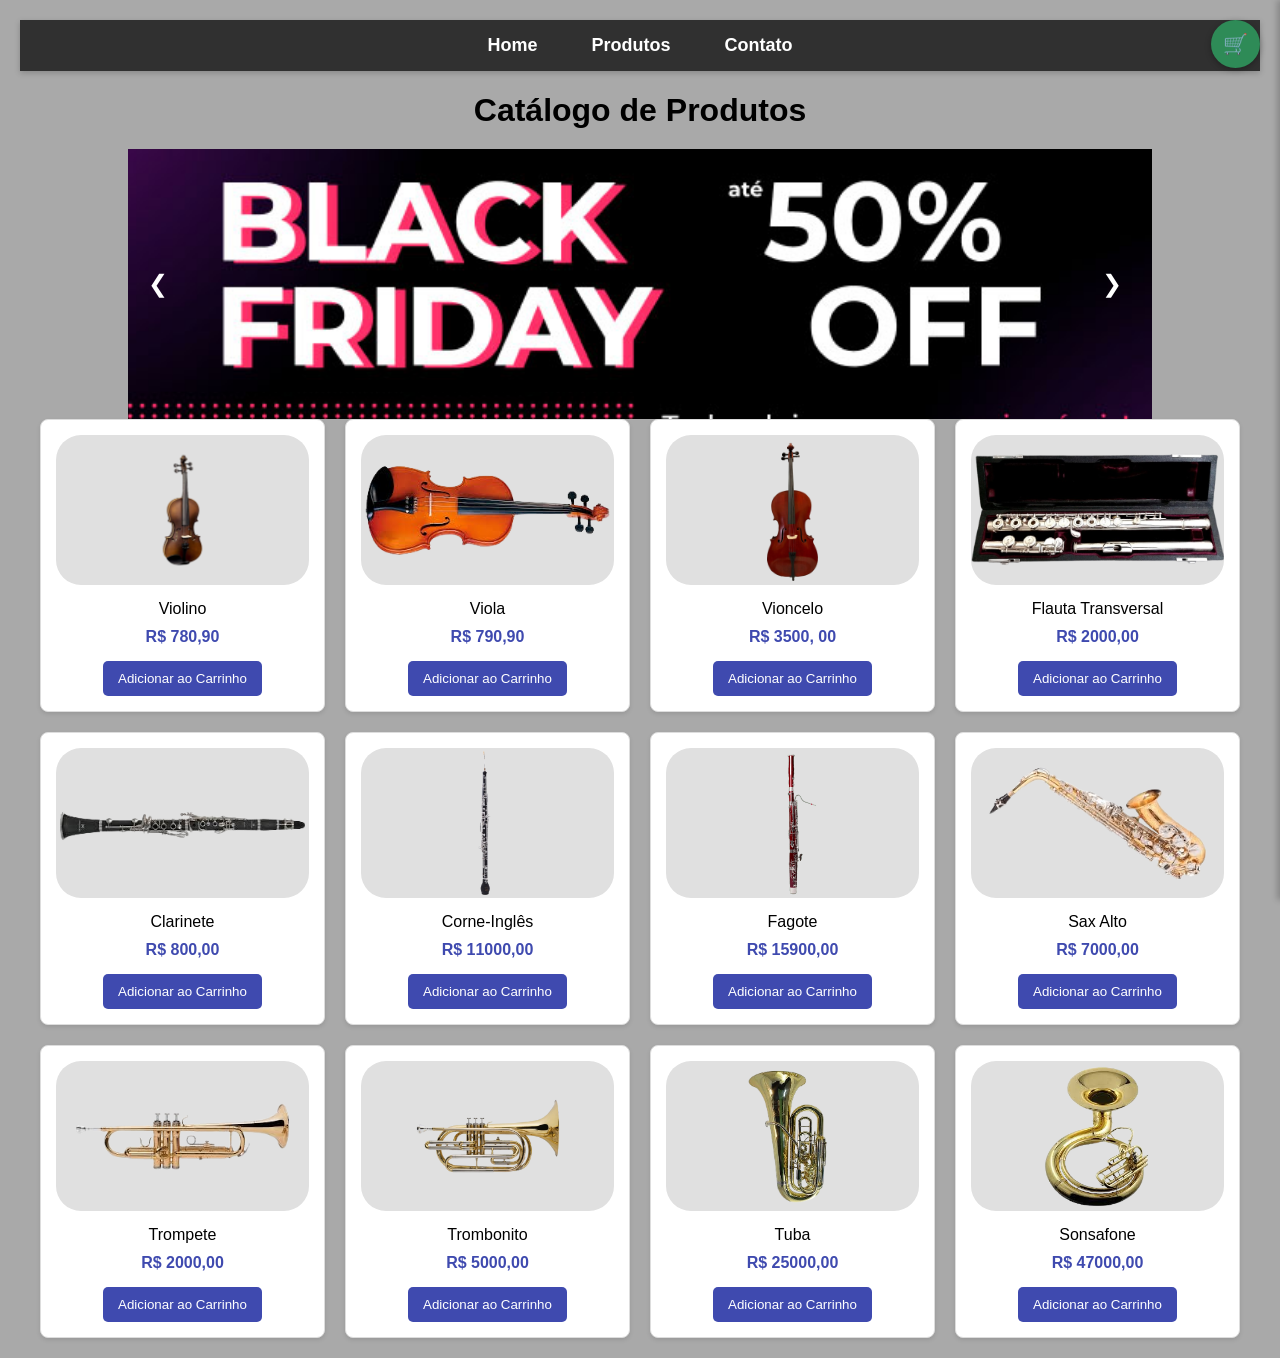
<file: Atividades/Atividades/sistema1/sistema2/index.html>
<!DOCTYPE html>
<html lang="pt-br">
<head>
    <meta charset="UTF-8">
    <meta name="viewport" content="width=device-width, initial-scale=1.0">
    <title>Loja</title>
    <link rel="stylesheet" href="style.css">
    <script src="script.js" defer></script>
</head>
<body>

    <nav class="nav-bar">
        <ul>
            <li><a href="#">Home</a></li>
            <li><a href="#">Produtos</a></li>
            <li class="dropdown"><a href="#">Contato</a>
                <ul class="dropdown-menu">
                    <li><a href="#">FAQ</a></li>
                    <li><a href="#">SAQ</a></li>
                </ul>
            </li>
        </ul>
    </nav>
    
    <h1>Catálogo de Produtos</h1>

    <!-- Aba Lateral -->

    <aside id="carrinho-lateral" aria-label="Carrinho de compras">
        <h2>Seu Carrinho</h2>
        <div id="itens-carrinho"></div>
        <div id="total-carrinho">Total: R$ 0,00</div>
        <button id="btn-finalizar">Finalizar Compra</button>
    </aside>

    <div class="carrossel-container">
        <div class="carrossel">
            <img src="img/banner1.jpg" alt="Banner">
            <img src="img/banner2.jpg" alt="Banner">
            <img src="img/banner3.jpg" alt="Banner">
        </div>
        <button class="seta seta-anterior">&#10094;</button>
        <button class="seta seta-proximo">&#10095;</button>
    </div>

    <div class="produtos-container">

        <div class="produtos">
            <!-- Produto 1 -->
            <div class="imagem-produto"><img src="img/violino.png" alt="Violino"></div>
            <div class="descricao"> Violino</div>
            <div class="preco"> R$ 780,90</div>
            <button class="botao-carrinho">Adicionar ao Carrinho</button>
        </div>
    
        <div class="produtos">
            <!-- Produto 2 -->
            <div class="imagem-produto"><img src="img/viola-arco.png" alt="Viola"></div>
            <div class="descricao">Viola</div>
            <div class="preco">R$ 790,90</div>
            <button class="botao-carrinho">Adicionar ao Carrinho</button>
        </div>
    
        <div class="produtos">
            <!-- Produto 3 -->
            <div class="imagem-produto"><img src="img/cello.png" alt="Violoncelo"></div>
            <div class="descricao"> Vioncelo </div>
            <div class="preco">R$ 3500, 00</div>
            <button class="botao-carrinho">Adicionar ao Carrinho</button>
        </div>
    
        <div class="produtos">
            <!-- Produto 4 -->
            <div class="imagem-produto"><img src="img/flauta-transversal.png" alt="Flauta Transversal"></div>
            <div class="descricao"> Flauta Transversal </div>
            <div class="preco">R$ 2000,00</div>
            <button class="botao-carrinho">Adicionar ao Carrinho</button>
        </div>
    
        <div class="produtos">
            <!-- Produto 5 -->
            <div class="imagem-produto"><img src="img/clarinete.png" alt="Clarinete"></div>
            <div class="descricao"> Clarinete </div>
            <div class="preco">R$ 800,00</div>
            <button class="botao-carrinho">Adicionar ao Carrinho</button>
        </div>
    
        <div class="produtos">
            <!-- Produto 6 -->
            <div class="imagem-produto"><img src="img/corne-ingles.png" alt="Corne-Inglês"></div>
            <div class="descricao"> Corne-Inglês </div>
            <div class="preco">R$ 11000,00</div>
            <button class="botao-carrinho">Adicionar ao Carrinho</button>
        </div>
    
        <div class="produtos">
            <!-- Produto 7 -->
            <div class="imagem-produto"><img src="img/fagote.png" alt="Fagote"></div>
            <div class="descricao"> Fagote </div>
            <div class="preco">R$ 15900,00</div>
            <button class="botao-carrinho">Adicionar ao Carrinho</button>
        </div>
    
        <div class="produtos">
            <!-- Produto 8 -->
            <div class="imagem-produto"><img src="img/sax-alto.png" alt="Sax"></div>
            <div class="descricao"> Sax Alto</div>
            <div class="preco">R$ 7000,00</div>
            <button class="botao-carrinho">Adicionar ao Carrinho</button>
        </div>
    
        <div class="produtos">
            <!-- Produto 9 -->
            <div class="imagem-produto"><img src="img/trompete.png" alt="Trompete"></div>
            <div class="descricao"> Trompete </div>
            <div class="preco">R$ 2000,00</div>
            <button class="botao-carrinho">Adicionar ao Carrinho</button>
        </div>
    
        <div class="produtos">
            <!-- Produto 10 -->
            <div class="imagem-produto"><img src="img/trombonito.png" alt="Trombonito"></div>
            <div class="descricao"> Trombonito</div>
            <div class="preco">R$ 5000,00</div>
            <button class="botao-carrinho">Adicionar ao Carrinho</button>
        </div>
    
        <div class="produtos">
            <!-- Produto 11 -->
            <div class="imagem-produto"><img src="img/tuba.png" alt="Tuba"></div>
            <div class="descricao"> Tuba</div>
            <div class="preco">R$ 25000,00</div>
            <button class="botao-carrinho">Adicionar ao Carrinho</button>
        </div>
    
        <div class="produtos">
            <!-- Produto 12 -->
            <div class="imagem-produto"><img src="img/sonsafone.png" alt="Sansafone"></div>
            <div class="descricao"> Sonsafone</div>
            <div class="preco">R$ 47000,00</div>
            <button class="botao-carrinho">Adicionar ao Carrinho</button>
        </div>
    </div>

    <button id="btn-carrinho" aria-label="Abrir Carrinho">
        🛒
        <span id="contador-quantidade">0</span>
    </button>
    
</body>
</html>
</file>
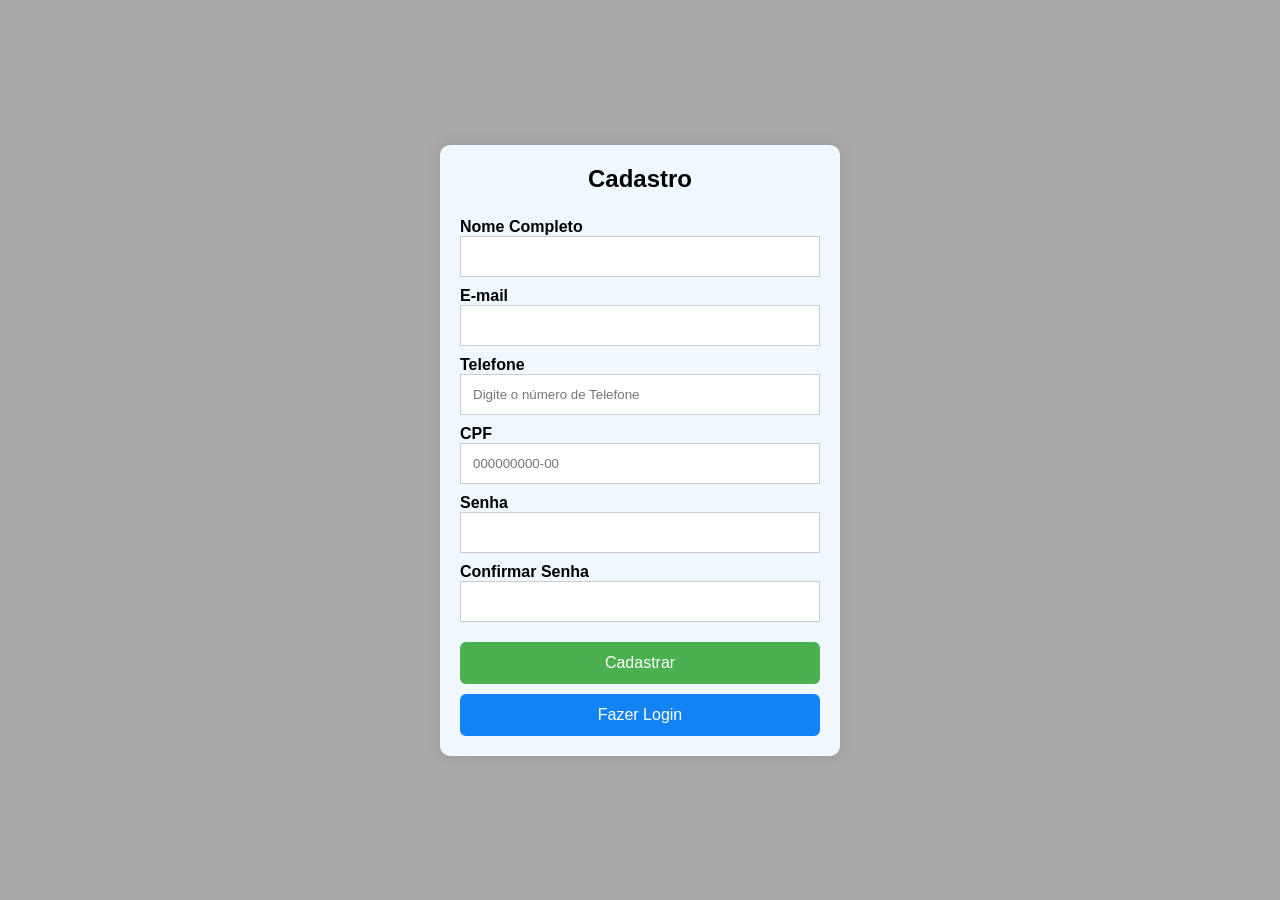
<file: Atividades/EX06 - Sistemas/EX01 - Login e Cadastro/cadastro.html>
<!DOCTYPE html>
<html lang="en">
<head>
    <meta charset="UTF-8">
    <meta name="viewport" content="width=device-width, initial-scale=1.0">
    <title>Cadastro</title>
    <link rel="stylesheet" href="style.css">
</head>
<body>
    <div class="form-fundo">
        <div class="form-cadastro">
            <h2>Cadastro</h2>
            <form id="cadastroForm">
                <label for="nome">Nome Completo</label>
                <input type="text" id="nome" name="nome" required>

                <label for="email">E-mail</label>
                <input type="email" id="email" name="email" required>

                <label for="telefone">Telefone</label>
                <input type="tel" id="telefone" name="telefone" placeholder="Digite o número de Telefone" required>

                <label for="cpf">CPF</label>
                <input type="cpf" id="cpf" name="cpf" placeholder="000000000-00" required>

                <label for="senha">Senha</label>
                <input type="password" id="senha" name="senha" required>

                <label for="confirmarsenha">Confirmar Senha</label>
                <input type="password" id="confirmarsenha" name="confirmarsenha" required>

                <button class="btn-1" type="submit">Cadastrar</button>

                <button class="btn-2" type="button" onclick="window.location.href='login.html'">Fazer Login</button>
            </form>
        </div>
    </div>

    <script>
        document.getElementById("cadastroForm").addEventListener("submit", function(event){
            
            const email = document.getElementById("email").value.trim();
            const telefone = document.getElementById("telefone").value.trim();
            const cpf = document.getElementById("cpf").value.trim();
            const senha = document.getElementById("senha").value.trim();
            const confirmarsenha = document.getElementById("confirmarsenha").value.trim();

            const emailRegex = /^[^\s@]+@[^\s@]+\.[^\s@]+$/;

            const telefoneRegex = /^\(?\d{2}\)?\s?\d{4,5}-?\d{4}$/;

            const cpfRegex = /^\d{11}$/;

            if (!emailRegex.test(email)){
                alert("Por favor, insira um e-mail válido.")
                event.preventDefault();
                
                return 0;
            }

            if (!telefoneRegex.test(telefone)){
                alert("Por favor, insira o númereo de telefone.")
                event.preventDefault();

                return 0;
            }

            if (!cpfRegex.test(cpf)){
                alert("Por favor, insira o cpf.")
                event.preventDefault();

                return 0;
            }

            if (!senha !== confirmarsenha){
                alert("As senhas não coincidem. Por favor verifique novamente.")
                event.preventDefault();

                return 0;
            }

        });
    </script>
</body>
</html>
</file>
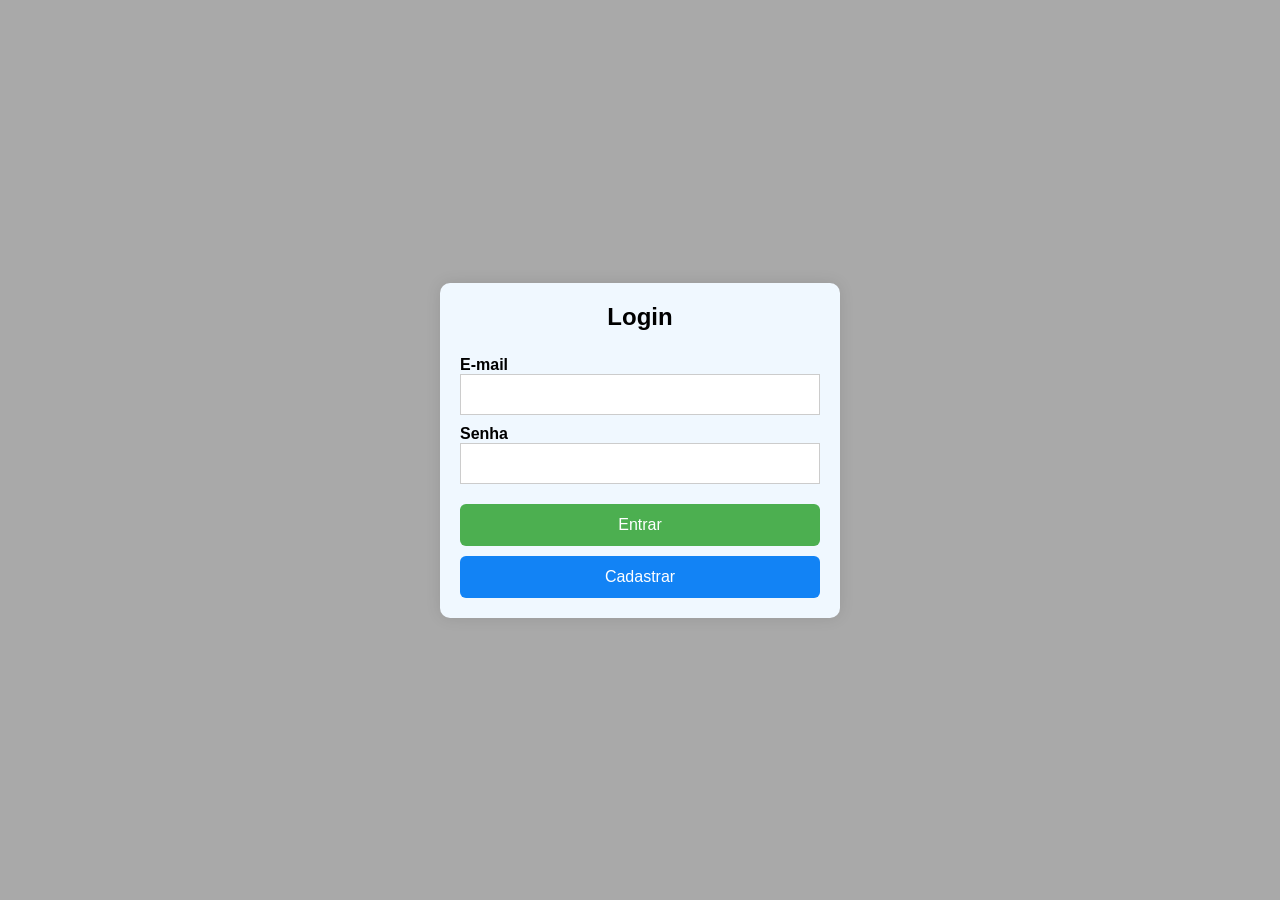
<file: Atividades/EX06 - Sistemas/EX01 - Login e Cadastro/login.html>
<!DOCTYPE html>
<html lang="en">
<head>
    <meta charset="UTF-8">
    <meta name="viewport" content="width=device-width, initial-scale=1.0">
    <title>Login</title>
    <link rel="stylesheet" href="style.css">
</head>
<body>
    <div class="form-fundo"> 
        <div class="form-login">
            <h2>Login</h2>
            <form id="loginForm">
                <label for="email">E-mail</label>
                <input type="email" id="email" name="email" required>

                <label for="">Senha</label>
                <input type="password" id="senha" name="senha" required>

                <button class="btn-1" type="submit">Entrar</button>

                <button class="btn-2" type="button" onclick="window.location.href='cadastro.html'">Cadastrar</button>
            </form>
        </div>
    </div>

    <script>
        document.getElementById("loginForm").addEventListener("submit", function(event){
            const email = document.getElementById("email").value.trim();
            const senha = document.getElementById("senha").value;

            const emailRegex = /^[^\s@]+@[^\s@]+\.[^\s@]+$/;

            if (!emailRegex.test(email)){
                alert("Por favor, insira em e-mail válido.");
                event.preventDefault();

                return 0;
            } 

            if (senha.length === 0){
                alert("Por favor, insira sua senha.");
                event.preventDefault();

                return 0;
            }
        });
    </script>
</body>
</html>
</file>
<file: Atividades/Atividades/sistema1/sistema2/style.css>
body {
    font-family: Arial, sans-serif;
    background-color: darkgrey;
    margin: 0;
    padding: 20px;
}

h1 {
    text-align: center;
    margin-bottom: 20px;
}

.produtos-container{
    display: grid;
    grid-template-columns: repeat(auto-fit, minmax(250px, 1fr));
    gap: 20px;
    max-width: 1200px;
    margin: 0 auto;
}

.produtos{
    background-color: white;
    border: 1px solid #ddd;
    border-radius: 8px;
    padding: 15px;
    box-shadow: 0 2px 4px rgba(0,0,0,0.1);
    text-align: center;
    transition: transform 0.2s;
}

.produtos:hover {
    transform: scale(1.02);
}

.imagem-produto {
    width: 100%;
    height: 150px;
    background-color: #e0e0e0;
    border-radius: 25px;
    margin-bottom: 15px;
    display: flex;
    justify-content: center;
    align-items: center;
}

.imagem-produto img {
    width: 100%;
    height: 100%;
    object-fit: contain;
}

.descricao {
    font-size: 16px;
    margin-bottom: 10px;
}

.preco {
    font-weight: bold;
    color: #3f4aaf;
    margin-bottom: 15px;
}

.botao-carrinho {
    background-color: #3f4aaf;
    color: white;
    border: none;
    padding: 10px 15px;
    border-radius: 5px;
    cursor: pointer;
}

.botao-carrinho:hover {
    background-color: #2e8b57;
}

/* Botão Carrinho Lateral */

#btn-carrinho {
    position: fixed;
    top: 20px;
    right: 20px;
    background-color: #2e8b57;
    border: none;
    color: white;
    padding: 12px;
    border-radius: 50%;
    cursor: pointer;
    box-shadow: 0 2px 6px rgba(0,0,0,0.3);
    font-size: 20px;
    z-index: 1001;
}

#btn-carrinho:hover {
    background-color: #246f47;
}

#contador-quantidade {
    position: absolute;
    top: 4px;
    right: 4px;
    background-color: red;
    color: white;
    font-size: 12px;
    padding: 2px 6px;
    border-radius: 50%;
    display: none;
    font-weight: bold;
}

/* Aba lateral */

#carrinho-lateral {
    position: fixed;
    top: 0;
    right: -350px;
    width: 350px;
    height: 100%;
    background-color: white;
    box-shadow: -3px 0 6px rgba(0,0,0,0.2);
    padding: 20px;
    box-sizing: border-box;
    transition: right 0.3s ease;
    z-index: 1000;
    display: flex;
    flex-direction: column;
    background-color: #f2f2f2;
}

#carrinho-lateral.aberto {
    right: 0;
}

#carrinho-lateral h2{
   margin-top: 0;
   margin-bottom:15px;
   color: #2e8b57;
}

#itens-carrinho {
    flex: 1;
    overflow-y: auto;
    margin-bottom: 15px;
}

.item-carrinho {
    display: flex;
    margin-bottom: 15px;
    border-bottom: 1px solid #ddd;
    padding-bottom: 10px;
}

.item-carrinho img {
    width: 70px;
    height: 70px;
    object-fit: contain;
    border-radius: 5px;
    margin-right: 10px;
}

.item-carrinho-info {
    flex: 1;
}

.item-carrinho-info .descricao {
    font-weight: bold;
    margin: 0 0 5px 0;
}

.item-carrinho-info .preco {
    margin: 0 0 5px 0;
    font-size: 14px;
    color: #2e8b57;
}

.quantidade-container {
    display: flex;
    align-items: center;
    gap: 8px;
}

.btn-quantidade {
    background-color: #2e8b57;
    border: none;
    padding: 4px 8px;
    border-radius: 4px;
    cursor: pointer;
    font-weight: bold;
    color: white;
}

.btn-quantidade:hover {
    background-color: #246f47;
}

#total-carrinho {
    font-weight: bold;
    font-size: 18px;
    margin-bottom: 10px;
    color: black;
}

#btn-finalizar {
    margin-top: 15px;
    width: 100%;
    padding: 12px;
    background-color: #2e8b57;
    color: white;
    border: none;
    border-radius: 5px;
    font-size: 16px;
    cursor: pointer;
}

#btn-finalizar:hover {
    background-color: #246f47;
}

.carrossel-container {
    position: relative;
    width: 80vw;
    height: 30vh;
    overflow: hidden;
    margin: 0 auto;
    display: flex;
    align-items: center;
    justify-content: center;
    background-color: #000;
}

.carrossel {
    display: flex;
    width: 100%;
    height: 100%;
    transition: transform 0.5s ease-in-out;
}

.carrossel img {
    width: 100%;
    height: 100%;
    object-fit: cover;
    flex-shrink: 0;
    display: block;
}

.seta {
    position: absolute;
    top: 50%;
    transform: translateY(-50%);
    border: none;
    font-size: 24px;
    padding: 10px;
    cursor: pointer;
    z-index: 10;
    border-radius: 50%;
    user-select: none;
    background-color: transparent;
    color: white;
    transition: color 0.3s;
}

.seta:hover {
    color: #ddd;
}

.seta-anterior {
    left: 10px;
}

.seta-proximo {
    right: 20px;
}

.nav-bar {
    background-color: #303030; 
    padding: 15px 30px;
    position: sticky;
    top: 0;
    z-index: 1000;
    box-shadow: 0 2px 6px rgba(0,0,0,0.2);
}

.nav-bar ul {
    list-style: none;
    display: flex;
    justify-content: center; 
    gap: 30px;
    margin: 0;
    padding: 0;
}

.nav-bar li {
    display: inline-block;
}

.nav-bar a {
    text-decoration: none;
    color: white;
    font-weight: bold;
    font-size: 18px;
    padding: 8px 12px;
    border-radius: 6px;
    transition: background-color 0.3s, transform 0.2s;
}

.nav-bar a:hover {
    background-color: #303030;
    transform: scale(1.05);
}


.nav-bar .dropdown {
    position: relative;
}

.nav-bar .dropdown-menu {
    display: none;
    position: absolute;
    top: 100%;
    left: 0;
    background-color: #303030;
    padding: 10px 0;
    border-radius: 6px;
    min-width: 150px;
    z-index: 1000;
}

.nav-bar .dropdown-menu li {
    display: block;
    text-align: left;
}

.nav-bar .dropdown-menu a {
    display: block;
    padding: 8px 12px;
    color: white;
    font-size: 16px;
}

.nav-bar .dropdown-menu a:hover {
    background-color: #505050;
}

.nav-bar .dropdown:hover .dropdown-menu {
    display: block;
}
</file>
<file: Atividades/EX06 - Sistemas/EX01 - Login e Cadastro/style.css>
*{
    box-sizing: border-box;
    margin: 0;
    padding: 0;
}

html, body{
    width: 100%;
    height: 100%;
    font-family: Arial, sans-serif;
    background-color: darkgray;
}

.form-fundo{
    width: 100%;
    height: 100%;
    display: flex;
    justify-content: center;
    align-items: center;
}

.form-login, .form-cadastro{
     background-color: aliceblue;
     padding: 20px;
     border-radius: 10px;
     box-shadow: 0 0 15px rgba(0, 0, 0, 0.1);
     width: 100%;
     max-width: 400px;
}

h2{
    text-align: center;
    margin-bottom: 25px;
}

label{
    font-weight: bold;
    display: black;
    margin-top: 10px;
}

input{
    width: 100%;
    padding: 12px;
    margin-bottom: 10px;
    border: 1px solid #ccc;
}

.btn-1, .btn-2{
    width: 100%;
    padding: 12px;
    color: #fff;
    border: none;
    border-radius: 6px;
    font-size: 16px;
    cursor: pointer;
    transition: background-color 0.3s ease;
    margin-top: 10px;
}

.btn-1{
    background-color: #4CAF50;
}

.btn-1:hover{
    background-color: #45A849;
}

.btn-2{
    background-color: #1283f5;
}

.btn-2:hover{
    background-color: #006ad3;
}
</file>
